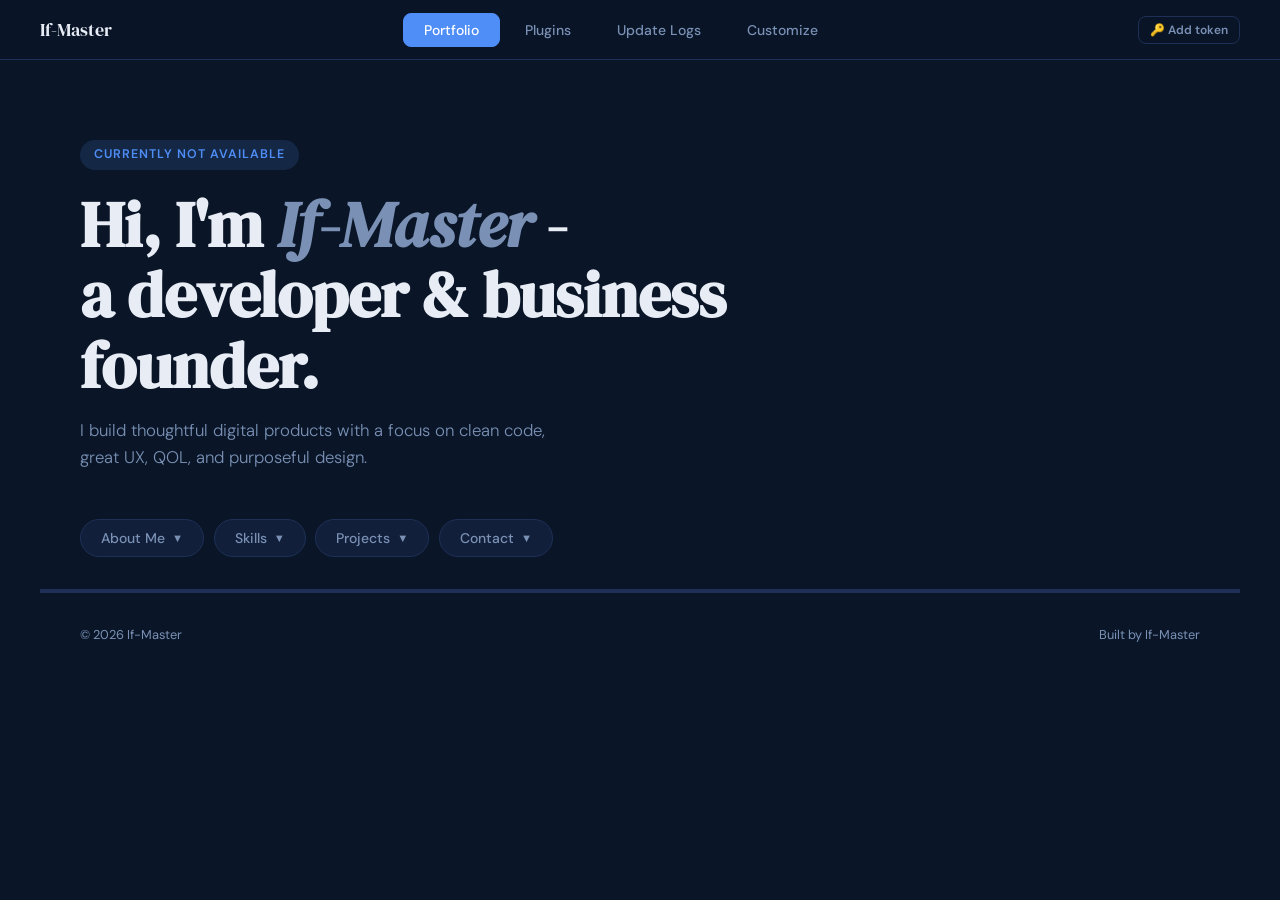
<file: index.html>
<!DOCTYPE html>
<html lang="en">
<head>
  <meta charset="UTF-8" />
  <meta name="viewport" content="width=device-width, initial-scale=1.0"/>
  <title>If-Master - Portfolio</title>

  <link rel="preconnect" href="https://fonts.googleapis.com">
  <link
    href="https://fonts.googleapis.com/css2?family=DM+Serif+Display:ital@0;1&family=DM+Sans:wght@300;400;500;600&display=swap"
    rel="stylesheet"
  >

  <link rel="stylesheet" href="styles.css">
</head>
<body>

  <div id="gh-progress-bar"><div class="bar"></div></div>

  <nav>
    <a href="#" class="nav-logo">If-Master</a>
    <div class="page-tabs" id="page-tabs"></div>
  </nav>


  <div id="page-portfolio" class="page-view active">

    <div class="hero">
      <div class="hero-inner">
        <span class="hero-badge">Currently not available</span>
        <h1>Hi, I'm <em>If-Master</em> -<br>a developer &amp; business founder.</h1>
        <p class="hero-sub">I build thoughtful digital products with a focus on clean code, great UX, QOL, and purposeful design.</p>
      </div>
    </div>

    <div class="section-tabs-bar">
      <button class="sec-tab" onclick="toggleSection('about',   this)">About Me  <span class="arrow">▼</span></button>
      <button class="sec-tab" onclick="toggleSection('skills',  this)">Skills    <span class="arrow">▼</span></button>
      <button class="sec-tab" onclick="toggleSection('projects',this)">Projects  <span class="arrow">▼</span></button>
      <button class="sec-tab" onclick="toggleSection('contact', this)">Contact   <span class="arrow">▼</span></button>
    </div>

    <div id="panel-about" class="section-panel">
      <p class="section-label">About Me</p>
      <h2>A little about who I am</h2>
      <p class="section-text">I'm a passionate developer based somewhere on Earth. I love solving real problems with technology, learning new things every day, and building products that matter to people.</p>
      <div class="about-grid">
        <div class="about-card anim-item">
          <h3>Currently</h3>
          <p>Working on Minecraft plugins such as a claims plugin, and exploring new development challenges.</p>
        </div>
        <div class="about-card anim-item">
          <h3>Education</h3>
          <p>Multiple degrees - including formal qualifications in SQL and Python. Self-taught in Java, Lua, C++ and more.</p>
        </div>
        <div class="about-card anim-item">
          <h3>Outside Work</h3>
          <p>Actively chasing new knowledge across multiple disciplines. If I haven't done it before, I want to learn it - that's my hobby.</p>
        </div>
        <div class="about-card anim-item">
          <h3>Languages</h3>
          <p>Fluent in Finnish, Swedish, and English - plus a few others. Communication across borders is never a problem.</p>
        </div>
      </div>
    </div>
    <div class="panel-divider"></div>

    <div id="panel-skills" class="section-panel">
      <p class="section-label">Skills</p>
      <h2>What I work with</h2>
      <p class="section-text">A snapshot of the tools, languages, and technologies I'm comfortable with.</p>
      <div class="skills-grid">
        <div class="skill-item anim-item">
          <h3><span class="skill-dot"></span>Frontend</h3>
          <p>HTML, CSS, JavaScript, React - building things people actually see and use.</p>
        </div>
        <div class="skill-item anim-item">
          <h3><span class="skill-dot"></span>Game Plugin Development</h3>
          <p>Specialising in optimised plugins that use less RAM than typical solutions.</p>
        </div>
        <div class="skill-item anim-item">
          <h3><span class="skill-dot"></span>Design Standards</h3>
          <p>Everything I ship meets a golden standard. If it's not good enough, it doesn't go out.</p>
        </div>
        <div class="skill-item anim-item">
          <h3><span class="skill-dot"></span>Spoken Languages</h3>
          <p>Finnish, Swedish, English and more - bridging communication gaps comes naturally.</p>
        </div>
        <div class="skill-item anim-item">
          <h3><span class="skill-dot"></span>Always Learning</h3>
          <p>Currently exploring: fast and RAM-efficient algorithm development.</p>
        </div>
      </div>
    </div>
    <div class="panel-divider"></div>

    <div id="panel-projects" class="section-panel">
      <p class="section-label">Projects</p>
      <h2>Things I've built</h2>
      <p class="section-text">A selection of personal and professional projects.</p>
      <div class="projects-grid">
        <div class="project-card anim-item">
          <span class="project-tag">Minecraft Plugin - Playerheads</span>
          <h3>HeadHunter</h3>
          <p>An advanced player head plugin using methods like API pulling, base64 head code and more.</p>
          <a href="https://github.com/If-Master/HeadHunter" class="project-link" target="_blank">github.com/If-Master/HeadHunter ↗</a>
        </div>
        <div class="project-card anim-item">
          <span class="project-tag">Minecraft Plugin - Chat</span>
          <h3>ItemDisplay</h3>
          <p>Display inventories, items, and admin-pull enderchests and player inventories - works on offline players too.</p>
          <a href="https://github.com/If-Master/ItemDisplay" class="project-link" target="_blank">github.com/If-Master/ItemDisplay ↗</a>
        </div>
        <div class="project-card anim-item">
          <span class="project-tag">Discord Bots</span>
          <h3>Discord Bots</h3>
          <p>Built everything from regex pattern generators to item search functions across various Discord bots.</p>
          <a href="https://github.com/If-Master/EscapeItems-Discord-Bot" class="project-link" target="_blank">github.com/If-Master/EscapeItems-Discord-Bot ↗</a>
        </div>
        <div class="project-card anim-item">
          <span class="project-tag">Games</span>
          <h3>Games &amp; More</h3>
          <p>Various games built in Python and C++. Most are still under NDA - more to be revealed in the future.</p>
        </div>
      </div>
    </div>
    <div class="panel-divider"></div>

    <div id="panel-contact" class="section-panel">
      <p class="section-label">Contact</p>
      <h2>Let's talk</h2>
      <div class="contact-inner">
        <p>Whether you have a project in mind, a job opportunity, or just want to say hello - my inbox is always open.</p>
        <div class="social-links">
          <a href="https://github.com/If-Master"  class="social-link anim-item" target="_blank"><span class="social-icon">🐙</span> github.com/If-Master</a>
          <a href="https://discord.gg/8BacRJukbF" class="social-link anim-item" target="_blank"><span class="social-icon">🎮</span> discord.gg/8BacRJukbF</a>
        </div>
      </div>
    </div>

    <footer>
      <span>© 2026 If-Master</span>
      <span>Built by If-Master</span>
    </footer>
  </div>


  <div id="page-redacted" class="page-view">
    <div class="redacted-hero">
      <span class="hero-badge">Work in progress</span>
      <div class="redacted-stamp">REDACTED</div>
      <p class="redacted-sub">This page isn't ready yet. Check back later.</p>
    </div>
    <footer>
      <span>© 2026 If-Master</span>
      <span>Built by If-Master</span>
    </footer>
  </div>


  <div id="page-plugins" class="page-view">
    <div class="plugins-hero">
      <span class="hero-badge">Minecraft &amp; More</span>
      <h1>My <em>Plugins</em></h1>
      <p>Browse all plugins I've built. Click any card to see the config, edit it, and download your custom version.</p>
      <p>Note; most stuff might be hidden or hasn't yet been uploaded to github!</p>
    </div>

    <div class="plugin-search-row">
      <input type="search" id="plugin-search" class="plugin-search-input"
        placeholder="Search plugins…" oninput="filterPlugins(this.value)">
    </div>

    <div class="plugin-tabs-bar">
      <button class="plugin-tab active" onclick="switchPluginTab('all', this)">All Plugins</button>
    </div>

    <div id="pluginpanel-all" class="plugin-panel open">
      <div id="plugin-cards-grid" class="plugin-cards-grid"></div>
    </div>

    <footer>
      <span>© 2026 If-Master</span>
      <span>Built by If-Master</span>
    </footer>
  </div>


  <div id="page-updatelogs" class="page-view">
    <div class="updatelogs-hero">
      <span class="hero-badge">Changelog</span>
      <h1>Update <em>Logs</em></h1>
      <p>Latest releases pulled straight from GitHub. Showing the last 5 updates per plugin.</p>
    </div>

    <div class="ulog-tabs-bar" id="ulog-tabs-bar"></div>
    <div id="ulog-panels"></div>

    <footer>
      <span>© 2026 If-Master</span>
      <span>Built by If-Master &amp; Hosted on github</span>
    </footer>
  </div>


  <div id="page-customize" class="page-view">
    <div class="plugins-hero">
      <span class="hero-badge">Make it yours</span>
      <h1><em>Customize</em> the site</h1>
      <p>Pick an accent color and background style. Saved to this browser, so it's back next time you visit.</p>
    </div>

    <div class="customize-panel" id="customize-mount"></div>

    <footer>
      <span>© 2026 If-Master</span>
      <span>Built by If-Master</span>
    </footer>
  </div>


  <script src="plugins.js"></script>
  <script src="app.js"></script>

</body>
</html>
</file>
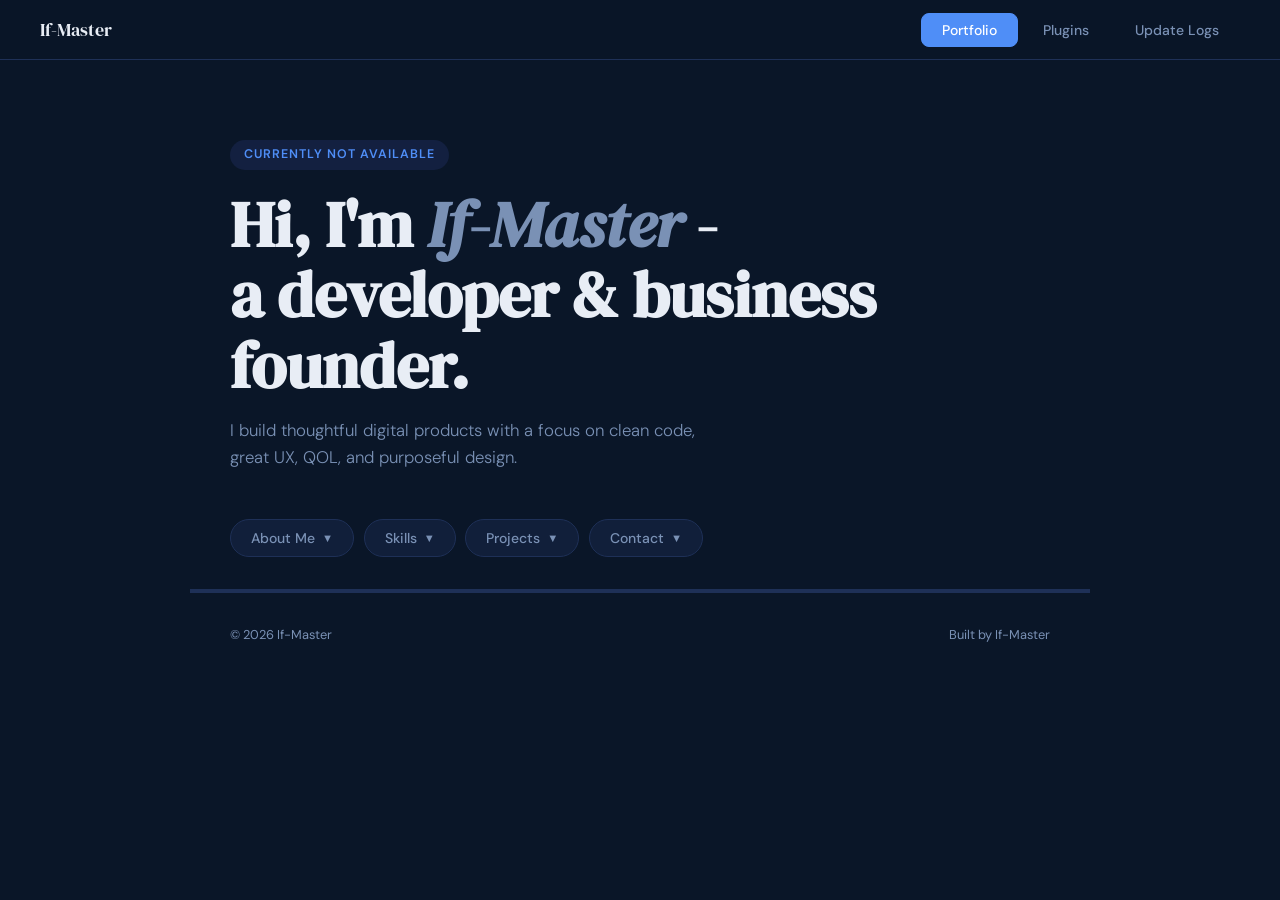
<file: code/index.html>
<!DOCTYPE html>
<html lang="en">
<head>
  <meta charset="UTF-8" />
  <meta name="viewport" content="width=device-width, initial-scale=1.0"/>
  <title>If-Master - Portfolio</title>

  <link rel="preconnect" href="https://fonts.googleapis.com">
  <link
    href="https://fonts.googleapis.com/css2?family=DM+Serif+Display:ital@0;1&family=DM+Sans:wght@300;400;500;600&display=swap"
    rel="stylesheet"
  >

  <link rel="stylesheet" href="styles.css">
</head>
<body>


  <nav>
    <a href="#" class="nav-logo">If-Master</a>
    <div class="page-tabs">
      <button class="page-tab active"  onclick="switchPage('portfolio',  this)">Portfolio</button>
      <button class="page-tab" id="tab-redacted" onclick="switchPage('redacted', this)" style="display:none">Redacted</button>
      <button class="page-tab"         onclick="switchPage('plugins',    this)">Plugins</button>
      <button class="page-tab"         onclick="switchPage('updatelogs', this)">Update Logs</button>
    </div>
  </nav>


  <div id="page-portfolio" class="page-view active">

    <div class="hero">
      <div class="hero-inner">
        <span class="hero-badge">Currently not available</span>
        <h1>Hi, I'm <em>If-Master</em> -<br>a developer &amp; business founder.</h1>
        <p class="hero-sub">I build thoughtful digital products with a focus on clean code, great UX, QOL, and purposeful design.</p>
      </div>
    </div>

    <div class="section-tabs-bar">
      <button class="sec-tab" onclick="toggleSection('about',   this)">About Me  <span class="arrow">▼</span></button>
      <button class="sec-tab" onclick="toggleSection('skills',  this)">Skills    <span class="arrow">▼</span></button>
      <button class="sec-tab" onclick="toggleSection('projects',this)">Projects  <span class="arrow">▼</span></button>
      <button class="sec-tab" onclick="toggleSection('contact', this)">Contact   <span class="arrow">▼</span></button>
    </div>

    <div id="panel-about" class="section-panel">
      <p class="section-label">About Me</p>
      <h2>A little about who I am</h2>
      <p class="section-text">I'm a passionate developer based somewhere on Earth. I love solving real problems with technology, learning new things every day, and building products that matter to people.</p>
      <div class="about-grid">
        <div class="about-card anim-item">
          <h3>Currently</h3>
          <p>Working on Minecraft plugins such as a claims plugin, and exploring new development challenges.</p>
        </div>
        <div class="about-card anim-item">
          <h3>Education</h3>
          <p>Multiple degrees - including formal qualifications in SQL and Python. Self-taught in Java, Lua, C++ and more.</p>
        </div>
        <div class="about-card anim-item">
          <h3>Outside Work</h3>
          <p>Actively chasing new knowledge across multiple disciplines. If I haven't done it before, I want to learn it - that's my hobby.</p>
        </div>
        <div class="about-card anim-item">
          <h3>Languages</h3>
          <p>Fluent in Finnish, Swedish, and English - plus a few others. Communication across borders is never a problem.</p>
        </div>
      </div>
    </div>
    <div class="panel-divider"></div>

    <div id="panel-skills" class="section-panel">
      <p class="section-label">Skills</p>
      <h2>What I work with</h2>
      <p class="section-text">A snapshot of the tools, languages, and technologies I'm comfortable with.</p>
      <div class="skills-grid">
        <div class="skill-item anim-item">
          <h3><span class="skill-dot"></span>Frontend</h3>
          <p>HTML, CSS, JavaScript, React - building things people actually see and use.</p>
        </div>
        <div class="skill-item anim-item">
          <h3><span class="skill-dot"></span>Game Plugin Development</h3>
          <p>Specialising in optimised plugins that use less RAM than typical solutions.</p>
        </div>
        <div class="skill-item anim-item">
          <h3><span class="skill-dot"></span>Design Standards</h3>
          <p>Everything I ship meets a golden standard. If it's not good enough, it doesn't go out.</p>
        </div>
        <div class="skill-item anim-item">
          <h3><span class="skill-dot"></span>Spoken Languages</h3>
          <p>Finnish, Swedish, English and more - bridging communication gaps comes naturally.</p>
        </div>
        <div class="skill-item anim-item">
          <h3><span class="skill-dot"></span>Always Learning</h3>
          <p>Currently exploring: fast and RAM-efficient algorithm development.</p>
        </div>
      </div>
    </div>
    <div class="panel-divider"></div>

    <div id="panel-projects" class="section-panel">
      <p class="section-label">Projects</p>
      <h2>Things I've built</h2>
      <p class="section-text">A selection of personal and professional projects.</p>
      <div class="projects-grid">
        <div class="project-card anim-item">
          <span class="project-tag">Minecraft Plugin - Playerheads</span>
          <h3>HeadHunter</h3>
          <p>An advanced player head plugin using methods like API pulling, base64 head code and more.</p>
          <a href="https://github.com/If-Master/HeadHunter" class="project-link" target="_blank">github.com/If-Master/HeadHunter ↗</a>
        </div>
        <div class="project-card anim-item">
          <span class="project-tag">Minecraft Plugin - Chat</span>
          <h3>ItemDisplay</h3>
          <p>Display inventories, items, and admin-pull enderchests and player inventories - works on offline players too.</p>
          <a href="https://github.com/If-Master/ItemDisplay" class="project-link" target="_blank">github.com/If-Master/ItemDisplay ↗</a>
        </div>
        <div class="project-card anim-item">
          <span class="project-tag">Discord Bots</span>
          <h3>Discord Bots</h3>
          <p>Built everything from regex pattern generators to item search functions across various Discord bots.</p>
          <a href="https://github.com/If-Master/EscapeItems-Discord-Bot" class="project-link" target="_blank">github.com/If-Master/EscapeItems-Discord-Bot ↗</a>
        </div>
        <div class="project-card anim-item">
          <span class="project-tag">Games</span>
          <h3>Games &amp; More</h3>
          <p>Various games built in Python and C++. Most are still under NDA - more to be revealed in the future.</p>
        </div>
      </div>
    </div>
    <div class="panel-divider"></div>

    <div id="panel-contact" class="section-panel">
      <p class="section-label">Contact</p>
      <h2>Let's talk</h2>
      <div class="contact-inner">
        <p>Whether you have a project in mind, a job opportunity, or just want to say hello - my inbox is always open.</p>
        <div class="social-links">
          <a href="https://github.com/If-Master"  class="social-link anim-item" target="_blank"><span class="social-icon">🐙</span> github.com/If-Master</a>
          <a href="https://discord.gg/8BacRJukbF" class="social-link anim-item" target="_blank"><span class="social-icon">🎮</span> discord.gg/8BacRJukbF</a>
        </div>
      </div>
    </div>

    <footer>
      <span>© 2026 If-Master</span>
      <span>Built by If-Master</span>
    </footer>
  </div>


  <div id="page-redacted" class="page-view">
    <div class="redacted-hero">
      <span class="hero-badge">Work in progress</span>
      <div class="redacted-stamp">REDACTED</div>
      <p class="redacted-sub">This page isn't ready yet. Check back later.</p>
    </div>
    <footer>
      <span>© 2026 If-Master</span>
      <span>Built by If-Master</span>
    </footer>
  </div>


  <div id="page-plugins" class="page-view">
    <div class="plugins-hero">
      <span class="hero-badge">Minecraft &amp; More</span>
      <h1>My <em>Plugins</em></h1>
      <p>Browse all plugins I've built. Click any card to see the config, edit it, and download your custom version.</p>
    </div>

    <div class="plugin-tabs-bar">
      <button class="plugin-tab active" onclick="switchPluginTab('all', this)">All Plugins</button>
    </div>

    <div id="pluginpanel-all" class="plugin-panel open">
      <div id="plugin-cards-grid" class="plugin-cards-grid"></div>
    </div>

    <footer>
      <span>© 2026 If-Master</span>
      <span>Built by If-Master</span>
    </footer>
  </div>



  <div id="page-updatelogs" class="page-view">
    <div class="updatelogs-hero">
      <span class="hero-badge">Changelog</span>
      <h1>Update <em>Logs</em></h1>
      <p>Latest releases pulled straight from GitHub. Showing the last 5 updates per plugin.</p>
    </div>

    <div class="ulog-tabs-bar" id="ulog-tabs-bar"></div>
    <div id="ulog-panels"></div>

    <footer>
      <span>© 2026 If-Master</span>
      <span>Built by If-Master & Hosted on github</span>
    </footer>
  </div>


  <script src="plugins.js"></script>
  <script src="app.js"></script>

</body>
</html>
</file>
<file: styles.css>
*, *::before, *::after { box-sizing: border-box; margin: 0; padding: 0; }

:root {
  --bg:           #0a1628;
  --surface:      #111f3a;
  --border:       #1e3057;
  --text:         #e8edf5;
  --muted:        #7a91b5;
  --accent:       #4f8ef7;
  --accent-rgb:   79,142,247;
  --accent-light: #132040;
  --beta:         #f7a24f;
  --beta-light:   rgba(247,162,79,.12);
  --spigot:       #e8611a;
  --spigot-light: rgba(232,97,26,.12);
  --radius:       12px;
  --wide:         clamp(600px, calc(100vw - 5rem), 1800px);
  --nav-bg:       rgba(10,22,40,.95);
}

body.theme-light {
  --bg:      #f5f7fb;
  --surface: #ffffff;
  --border:  #e1e8f2;
  --text:    #10192c;
  --muted:   #5b6b85;
  --nav-bg:  rgba(245,247,251,.9);
}
body.theme-light.bg-gradient {
  background: linear-gradient(160deg, var(--bg) 0%, #eaf0fb 55%, var(--bg) 100%);
}
body.theme-light.bg-aurora {
  background:
    radial-gradient(ellipse 60% 40% at 15% 0%, rgba(var(--accent-rgb), .14), transparent 60%),
    radial-gradient(ellipse 50% 35% at 100% 20%, rgba(var(--accent-rgb), .10), transparent 60%),
    var(--bg);
  background-attachment: fixed;
}

html { scroll-behavior: smooth; }
body {
  font-family: 'DM Sans', sans-serif;
  background: var(--bg);
  color: var(--text);
  line-height: 1.6;
  min-height: 100vh;
  transition: background .4s ease;
}

body.bg-gradient {
  background: linear-gradient(160deg, var(--bg) 0%, #0d1e3d 55%, #0a1628 100%);
}
body.bg-aurora {
  background:
    radial-gradient(ellipse 60% 40% at 15% 0%, rgba(var(--accent-rgb), .16), transparent 60%),
    radial-gradient(ellipse 50% 35% at 100% 20%, rgba(var(--accent-rgb), .10), transparent 60%),
    var(--bg);
  background-attachment: fixed;
}

.anim-item {
  opacity: 0;
  transform: translateY(22px);
  transition: opacity 0.45s ease, transform 0.45s ease;
}
.anim-item.visible { opacity: 1; transform: translateY(0); }

.anim-item:nth-child(2) { transition-delay: .07s; }
.anim-item:nth-child(3) { transition-delay: .14s; }
.anim-item:nth-child(4) { transition-delay: .21s; }
.anim-item:nth-child(5) { transition-delay: .28s; }
.anim-item:nth-child(6) { transition-delay: .35s; }
.anim-item:nth-child(7) { transition-delay: .42s; }

@media (prefers-reduced-motion: reduce) {
  html { scroll-behavior: auto; }
  .anim-item, .anim-item.visible,
  * { transition-duration: .001ms !important; animation-duration: .001ms !important; }
}

:focus-visible {
  outline: 2px solid var(--accent);
  outline-offset: 2px;
}

#gh-progress-bar {
  position: fixed; top: 0; left: 0; width: 100%; height: 3px; z-index: 10001;
  pointer-events: none; opacity: 0; overflow: hidden;
  transition: opacity .25s ease;
}
#gh-progress-bar.active { opacity: 1; }
#gh-progress-bar .bar {
  position: absolute; top: 0; left: -30%; height: 100%; width: 30%;
  background: linear-gradient(90deg, transparent, var(--accent), transparent);
  animation: gh-progress-slide 1.1s ease-in-out infinite;
}
#gh-progress-bar:not(.active) .bar { animation-play-state: paused; }
@keyframes gh-progress-slide {
  0%   { left: -30%; }
  100% { left: 100%; }
}

nav {
  position: fixed; top: 0; left: 0; right: 0; z-index: 100;
  display: flex; align-items: center; justify-content: space-between;
  gap: 1rem;
  padding: 0 2.5rem; height: 60px;
  background: var(--nav-bg);
  backdrop-filter: blur(12px);
  border-bottom: 1px solid var(--border);
  transition: background .3s ease;
}
.nav-logo {
  font-family: 'DM Serif Display', serif;
  font-size: 1.15rem; color: var(--text); text-decoration: none;
  flex-shrink: 0;
}

.page-tabs {
  display: flex; gap: .25rem;
  overflow-x: auto; overflow-y: hidden;
  scrollbar-width: none;
  -webkit-overflow-scrolling: touch;
  min-width: 0;
}
.page-tabs::-webkit-scrollbar { display: none; }

.page-tab {
  padding: 7px 20px; border-radius: 8px;
  font-size: .875rem; font-weight: 500;
  cursor: pointer; border: 1px solid transparent;
  background: transparent; color: var(--muted);
  transition: all .2s; font-family: 'DM Sans', sans-serif;
  white-space: nowrap; flex-shrink: 0;
}
.page-tab:hover { color: var(--text); border-color: var(--border); }
.page-tab.active { background: var(--accent); color: #fff; border-color: var(--accent); }

.token-btn {
  margin-left: .5rem; padding: 5px 11px; border-radius: 8px;
  font-size: .75rem; font-weight: 600; cursor: pointer;
  border: 1px solid var(--border);
  background: transparent; color: var(--muted);
  font-family: 'DM Sans', sans-serif; transition: all .2s; white-space: nowrap;
  flex-shrink: 0;
}
.token-btn.active {
  border-color: var(--accent);
  background: rgba(var(--accent-rgb), .15);
  color: var(--accent);
}

#rate-limit-banner {
  position: fixed; bottom: 1.25rem; left: 50%; transform: translateX(-50%);
  background: #1a1a2e; border: 1px solid var(--beta); border-radius: 10px;
  padding: .85rem 1.25rem; z-index: 9999; max-width: 520px; width: calc(100% - 2.5rem);
  font-family: 'DM Sans', sans-serif; font-size: .82rem; color: var(--beta);
  box-shadow: 0 8px 32px rgba(0,0,0,.45);
  display: flex; flex-direction: column; gap: .6rem;
}
#rate-limit-banner strong { font-size: .9rem; }
#rate-limit-banner .rl-desc { color: var(--muted); }
#rate-limit-banner .rl-desc a { color: var(--accent); }
.rl-actions { display: flex; gap: .5rem; align-items: center; flex-wrap: wrap; }
.rl-actions input {
  flex: 1; min-width: 180px; padding: 7px 10px; border-radius: 6px;
  border: 1px solid var(--border); background: #07101f; color: var(--text);
  font-family: inherit; font-size: .82rem; outline: none;
}
.rl-actions button {
  padding: 7px 14px; border-radius: 6px; background: var(--accent); color: #fff;
  border: none; cursor: pointer; font-family: inherit; font-size: .82rem; font-weight: 600;
}
.rl-actions button.secondary {
  background: transparent; color: var(--muted); border: 1px solid var(--border);
}

.page-view { display: none; padding-top: 60px; }
.page-view.active { display: block; }

.hero {
  min-height: 45vh; display: flex; align-items: center;
  padding: 5rem 2.5rem 3rem; max-width: var(--wide); margin: 0 auto;
}
.hero-inner { max-width: 680px; }
.hero-badge {
  display: inline-block;
  font-size: .78rem; font-weight: 600; letter-spacing: .08em; text-transform: uppercase;
  color: var(--accent); background: var(--accent-light);
  padding: 5px 14px; border-radius: 99px; margin-bottom: 1.25rem;
}
h1 {
  font-family: 'DM Serif Display', serif;
  font-size: clamp(2.4rem, 5vw, 4rem); line-height: 1.1; margin-bottom: 1rem;
}
h1 em { font-style: italic; color: var(--muted); }
.hero-sub { font-size: 1.05rem; font-weight: 300; color: var(--muted); max-width: 500px; }

.section-tabs-bar {
  max-width: var(--wide); margin: 0 auto;
  padding: 0 2.5rem 2rem;
  display: flex; gap: .6rem; flex-wrap: wrap;
}
.sec-tab {
  display: inline-flex; align-items: center; gap: 7px;
  padding: 9px 20px; border-radius: 99px;
  font-size: .875rem; font-weight: 500; cursor: pointer;
  border: 1px solid var(--border); background: var(--surface); color: var(--muted);
  transition: all .2s; font-family: 'DM Sans', sans-serif; user-select: none;
}
.sec-tab:hover { border-color: var(--accent); color: var(--text); }
.sec-tab.active { background: var(--accent-light); border-color: var(--accent); color: var(--accent); }
.sec-tab .arrow { font-size: .7rem; transition: transform .25s; display: inline-block; }
.sec-tab.active .arrow { transform: rotate(180deg); }

.section-panel {
  max-width: var(--wide); margin: 0 auto; overflow: hidden;
  max-height: 0; opacity: 0;
  transition: max-height .5s cubic-bezier(.4,0,.2,1), opacity .35s ease, padding .4s ease;
  padding: 0 2.5rem;
}
.section-panel.open { max-height: 2000px; opacity: 1; padding: 0 2.5rem 3.5rem; }
.section-panel .section-label {
  font-size: .75rem; font-weight: 600; letter-spacing: .1em; text-transform: uppercase;
  color: var(--accent); margin-bottom: .6rem;
}
.section-panel h2 {
  font-family: 'DM Serif Display', serif;
  font-size: clamp(1.6rem, 3.5vw, 2.2rem); line-height: 1.2; margin-bottom: 1rem;
}
.section-panel .section-text {
  font-size: 1rem; font-weight: 300; color: var(--muted); max-width: 680px; line-height: 1.8;
}
.panel-divider { max-width: var(--wide); margin: 0 auto; height: 1px; background: var(--border); }
.panel-divider:last-child { display: none; }

.about-grid { display: grid; grid-template-columns: repeat(auto-fill, minmax(280px, 1fr)); gap: 1.5rem; margin-top: 2rem; }
.about-card {
  background: var(--surface); border: 1px solid var(--border);
  border-radius: var(--radius); padding: 1.5rem;
}
.about-card h3 {
  font-size: .78rem; font-weight: 600; letter-spacing: .07em; text-transform: uppercase;
  color: var(--muted); margin-bottom: .5rem;
}
.about-card p { font-size: .9rem; color: var(--text); line-height: 1.7; }

.skills-grid { display: grid; grid-template-columns: repeat(auto-fill, minmax(240px, 1fr)); gap: 1.1rem; margin-top: 2rem; }
.skill-item {
  background: var(--surface); border: 1px solid var(--border);
  border-radius: var(--radius); padding: 1.25rem 1.5rem;
}
.skill-item h3 { font-size: .95rem; font-weight: 600; margin-bottom: .35rem; }
.skill-item p  { font-size: .85rem; color: var(--muted); }
.skill-dot {
  display: inline-block; width: 8px; height: 8px;
  background: var(--accent); border-radius: 50%; margin-right: 8px;
}

.projects-grid { display: grid; grid-template-columns: repeat(auto-fill, minmax(260px, 1fr)); gap: 1.25rem; margin-top: 2rem; }
.project-card {
  background: var(--surface); border: 1px solid var(--border);
  border-radius: var(--radius); padding: 1.5rem;
  display: flex; flex-direction: column;
  transition: border-color .2s, transform .2s;
}
.project-card:hover { border-color: var(--accent); transform: translateY(-3px); }
.project-tag {
  font-size: .7rem; font-weight: 600; letter-spacing: .07em; text-transform: uppercase;
  color: var(--accent); background: var(--accent-light);
  display: inline-block; padding: 3px 10px; border-radius: 99px;
  margin-bottom: .85rem; align-self: flex-start;
}
.project-card h3 { font-size: 1rem; font-weight: 600; margin-bottom: .4rem; }
.project-card p  { font-size: .85rem; color: var(--muted); flex: 1; margin-bottom: 1rem; }
.project-link { font-size: .8rem; font-weight: 600; color: var(--accent); text-decoration: none; word-break: break-all; }
.project-link:hover { text-decoration: underline; }

.contact-inner { margin-top: 2rem; }
.contact-inner p { font-size: .95rem; color: var(--muted); margin-bottom: 1.5rem; line-height: 1.8; }
.social-links { display: flex; flex-direction: column; gap: .65rem; max-width: 360px; }
.social-link {
  display: inline-flex; align-items: center; gap: 12px;
  padding: 11px 16px;
  background: var(--surface); border: 1px solid var(--border); border-radius: 8px;
  text-decoration: none; color: var(--text);
  font-size: .875rem; font-weight: 500; transition: all .2s;
}
.social-link:hover { border-color: var(--accent); color: var(--accent); }
.social-icon { font-size: 1rem; width: 20px; text-align: center; }

.redacted-hero {
  max-width: var(--wide); margin: 0 auto;
  padding: 6rem 2.5rem 3rem;
  display: flex; flex-direction: column; align-items: center; text-align: center; gap: 1.5rem;
}
.redacted-stamp {
  font-family: 'DM Serif Display', serif;
  font-size: clamp(3rem, 10vw, 7rem);
  color: var(--border); border: 4px solid var(--border);
  padding: .2em .55em; border-radius: 8px;
  letter-spacing: .08em; transform: rotate(-4deg);
  display: inline-block; user-select: none;
}
.redacted-sub { font-size: .9rem; color: var(--muted); font-weight: 300; max-width: 340px; }

.plugins-hero { max-width: var(--wide); margin: 0 auto; padding: 4rem 2.5rem 2.5rem; }
.plugins-hero .hero-badge { display: inline-block; margin-bottom: 1rem; }
.plugins-hero h1 { margin-bottom: .75rem; }
.plugins-hero p  { font-size: 1rem; color: var(--muted); font-weight: 300; }

.plugin-search-row {
  max-width: var(--wide); margin: 0 auto;
  padding: 0 2.5rem 1.25rem;
}
.plugin-search-input {
  width: 100%; max-width: 420px;
  padding: 10px 16px; border-radius: 10px;
  border: 1px solid var(--border); background: var(--surface); color: var(--text);
  font-family: 'DM Sans', sans-serif; font-size: .9rem; outline: none;
  transition: border-color .2s;
}
.plugin-search-input:focus { border-color: var(--accent); }
.plugin-search-input::placeholder { color: var(--muted); }
.no-results-msg {
  grid-column: 1 / -1;
  font-size: .9rem; color: var(--muted); text-align: center; padding: 2.5rem 0;
}

.plugin-tabs-bar {
  max-width: var(--wide); margin: 0 auto;
  padding: 0 2.5rem 2rem;
  display: flex; gap: .5rem; flex-wrap: wrap;
}
.plugin-tab {
  padding: 8px 22px; border-radius: 99px;
  font-size: .875rem; font-weight: 500; cursor: pointer;
  border: 1px solid var(--border); background: var(--surface); color: var(--muted);
  transition: all .2s; font-family: 'DM Sans', sans-serif; user-select: none;
}
.plugin-tab:hover  { border-color: var(--accent); color: var(--text); }
.plugin-tab.active { background: var(--accent); border-color: var(--accent); color: #fff; }

.plugin-panel {
  max-width: var(--wide); margin: 0 auto; overflow: hidden;
  max-height: 0; opacity: 0;
  transition: max-height .5s cubic-bezier(.4,0,.2,1), opacity .35s ease, padding .4s ease;
  padding: 0 2.5rem;
}
.plugin-panel.open { max-height: 6000px; opacity: 1; padding: 0 2.5rem 4rem; }
.plugin-cards-grid { display: grid; grid-template-columns: repeat(auto-fill, minmax(300px, 1fr)); gap: 1.5rem; margin-top: 2rem; }

.plugin-card {
  background: var(--surface); border: 1px solid var(--border);
  border-radius: var(--radius);
  display: flex; flex-direction: column;
  transition: border-color .2s; overflow: hidden;
}
.plugin-card:hover { border-color: var(--accent); }
.plugin-card-main  { padding: 1.75rem; display: flex; flex-direction: column; flex: 1; }
.plugin-card-icon  { font-size: 2rem; margin-bottom: 1rem; }
.plugin-meta       { display: flex; gap: .5rem; flex-wrap: wrap; margin-bottom: 1rem; }

.plugin-badge {
  font-size: .7rem; font-weight: 600; letter-spacing: .06em; text-transform: uppercase;
  color: var(--accent); background: var(--accent-light);
  padding: 3px 10px; border-radius: 99px;
}
.plugin-badge.spigot-badge { color: var(--spigot); background: var(--spigot-light); }
.plugin-badge.beta-badge   { color: var(--beta);   background: var(--beta-light); }

.plugin-card h3         { font-size: 1.05rem; font-weight: 600; margin-bottom: .4rem; }
.plugin-card-desc       { font-size: .875rem; color: var(--muted); flex: 1; margin-bottom: 1rem; line-height: 1.7; }
.plugin-stats           { display: flex; gap: 1rem; margin-bottom: 1.25rem; }
.plugin-stat            { font-size: .78rem; color: var(--muted); display: flex; align-items: center; gap: 4px; }
.plugin-card-actions    { display: flex; align-items: center; justify-content: space-between; gap: .5rem; flex-wrap: wrap; }
.plugin-link            { font-size: .82rem; font-weight: 600; color: var(--accent); text-decoration: none; }
.plugin-link:hover      { text-decoration: underline; }

.expand-btn {
  display: inline-flex; align-items: center; gap: 5px;
  font-size: .78rem; font-weight: 600; color: var(--muted);
  background: none; border: 1px solid var(--border); border-radius: 6px;
  padding: 5px 10px; cursor: pointer;
  font-family: 'DM Sans', sans-serif; transition: all .2s; white-space: nowrap;
}
.expand-btn:hover      { border-color: var(--accent); color: var(--accent); }
.expand-btn.open       { border-color: var(--accent); color: var(--accent); background: var(--accent-light); }
.expand-btn .earrow    { font-size: .65rem; transition: transform .25s; }
.expand-btn.open .earrow { transform: rotate(180deg); }

.plugin-drawer {
  max-height: 0; overflow: hidden;
  transition: max-height .45s cubic-bezier(.4,0,.2,1), opacity .3s ease;
  opacity: 0; border-top: 0px solid var(--border);
}
.plugin-drawer.open { max-height: 1200px; opacity: 1; border-top: 1px solid var(--border); }
.plugin-drawer-inner { padding: 1.25rem 1.75rem 1.5rem; }

.drawer-section-label {
  font-size: .68rem; font-weight: 600; letter-spacing: .09em; text-transform: uppercase;
  color: var(--accent); margin-bottom: .6rem; display: block;
}
.beta-label { color: var(--beta) !important; }

.config-editor-wrap {
  position: relative; border: 1px solid var(--border); border-radius: 8px;
  overflow: hidden; margin-bottom: .75rem;
  transition: border-color .2s; background: #07101f;
}
.config-editor-wrap:focus-within { border-color: var(--accent); }

.config-highlight {
  position: absolute; top: 0; left: 0; right: 0; bottom: 0;
  margin: 0; padding: 1rem;
  font-family: 'Courier New', monospace; font-size: .78rem; line-height: 1.6;
  white-space: pre; overflow: hidden;
  pointer-events: none; background: #07101f; z-index: 1; tab-size: 2;
}
.config-editor {
  position: relative; z-index: 2;
  display: block; width: 100%; min-height: 140px; max-height: 280px;
  background: transparent; color: transparent; caret-color: #c8d8f0;
  border: none; outline: none; resize: vertical;
  padding: 1rem;
  font-family: 'Courier New', monospace; font-size: .78rem; line-height: 1.6;
  white-space: pre; overflow: auto; tab-size: 2;
}
.config-editor::-webkit-scrollbar       { width: 5px; height: 5px; }
.config-editor::-webkit-scrollbar-track { background: #07101f; }
.config-editor::-webkit-scrollbar-thumb { background: var(--border); border-radius: 3px; }

.hl-comment { color: #4e7a4e; font-style: italic; }
.hl-key     { color: var(--accent); }
.hl-colon   { color: #2e5590; }
.hl-string  { color: #4ecdc4; }
.hl-bool    { color: #f7c94f; }
.hl-num     { color: #f7a24f; }
.hl-value   { color: #9ab8e0; }
.hl-list    { color: #c97ef7; }

.config-hint {
  font-size: .72rem; color: var(--muted); margin-bottom: .65rem;
  display: flex; align-items: center; gap: 6px;
}
.config-hint::before { content: '✎'; color: var(--accent); font-size: .85rem; }

.drawer-actions { display: flex; gap: .6rem; flex-wrap: wrap; align-items: center; margin-top: .25rem; }

.download-btn {
  display: inline-flex; align-items: center; gap: 8px;
  padding: 9px 18px; border-radius: 8px;
  background: var(--accent); color: #fff;
  font-size: .85rem; font-weight: 600; text-decoration: none;
  transition: background .2s, transform .15s;
  font-family: 'DM Sans', sans-serif; border: none; cursor: pointer;
}
.download-btn:hover { filter: brightness(1.12); transform: translateY(-1px); }

.download-btn.secondary {
  background: var(--surface); color: var(--text);
  border: 1px solid var(--border);
}
.download-btn.secondary:hover {
  border-color: var(--accent); background: var(--accent-light);
  color: var(--accent); transform: translateY(-1px);
}

.download-btn.spigot-btn {
  background: var(--spigot-light);
  color: var(--spigot);
  border: 1px solid rgba(232,97,26,.3);
}
.download-btn.spigot-btn:hover {
  background: var(--spigot);
  color: #fff; border-color: var(--spigot);
}
.spigot-icon {
  width: 16px; height: 16px;
  object-fit: contain; border-radius: 3px;
  filter: brightness(1.2);
}

.download-btn.beta-btn {
  background: var(--beta-light);
  color: var(--beta);
  border: 1px solid rgba(247,162,79,.3);
}
.download-btn.beta-btn:hover {
  background: var(--beta);
  color: #fff; border-color: var(--beta);
}

.beta-warning {
  font-size: .75rem; color: var(--beta);
  margin-top: .65rem; opacity: .85;
}

.drawer-no-item   { font-size: .82rem; color: var(--muted); margin-bottom: 1rem; }
.drawer-loading   { font-size: .82rem; color: var(--muted); }

.plugin-placeholder {
  margin-top: 2rem; border: 2px dashed var(--border);
  border-radius: var(--radius); padding: 3rem; text-align: center; color: var(--muted);
}
.plugin-placeholder span { font-size: 2.5rem; display: block; margin-bottom: 1rem; }
.plugin-placeholder p    { font-size: .9rem; }

.updatelogs-hero { max-width: var(--wide); margin: 0 auto; padding: 4rem 2.5rem 2.5rem; }
.updatelogs-hero .hero-badge { display: inline-block; margin-bottom: 1rem; }
.updatelogs-hero h1 { margin-bottom: .75rem; }
.updatelogs-hero p  { font-size: 1rem; color: var(--muted); font-weight: 300; }

.ulog-tabs-bar {
  max-width: var(--wide); margin: 0 auto;
  padding: 0 2.5rem 2rem;
  display: flex; gap: .5rem; flex-wrap: wrap;
}
.ulog-tab {
  padding: 8px 18px; border-radius: 99px;
  font-size: .82rem; font-weight: 500; cursor: pointer;
  border: 1px solid var(--border); background: var(--surface); color: var(--muted);
  transition: all .2s; font-family: 'DM Sans', sans-serif; user-select: none; white-space: nowrap;
}
.ulog-tab:hover  { border-color: var(--accent); color: var(--text); }
.ulog-tab.active { background: var(--accent); border-color: var(--accent); color: #fff; }

.ulog-panel        { max-width: var(--wide); margin: 0 auto; display: none; padding: 0 2.5rem 4rem; }
.ulog-panel.active { display: block; }

.release-list { display: grid; grid-template-columns: repeat(auto-fill, minmax(360px, 1fr)); gap: 1rem; margin-top: .5rem; }
.release-card {
  background: var(--surface); border: 1px solid var(--border);
  border-radius: var(--radius); padding: 1.5rem; transition: border-color .2s;
}
.release-card:hover { border-color: var(--accent); }
.release-header     { display: flex; align-items: center; gap: .75rem; flex-wrap: wrap; margin-bottom: .6rem; }
.release-tag        {
  font-size: .7rem; font-weight: 600; letter-spacing: .06em; text-transform: uppercase;
  color: var(--accent); background: var(--accent-light); padding: 3px 10px; border-radius: 99px;
}
.release-tag.beta-badge {
  color: var(--beta); background: var(--beta-light); border: 1px solid rgba(247,162,79,.2);
}
.release-date   { font-size: .78rem; color: var(--muted); }
.release-name   { font-size: 1rem; font-weight: 600; margin-bottom: .5rem; color: var(--text); }
.release-body   {
  font-size: .85rem; color: var(--muted); line-height: 1.75;
  white-space: pre-wrap; margin-bottom: .85rem;
  word-break: break-word; font-family: 'DM Sans', sans-serif;
}
.release-readmore {
  font-size: .82rem; font-weight: 600; color: var(--accent);
  text-decoration: none; display: inline-flex; align-items: center; gap: 4px;
}
.release-readmore:hover { text-decoration: underline; }
.ulog-loading, .ulog-empty { font-size: .85rem; color: var(--muted); padding: 2rem 0; }

.customize-panel {
  max-width: var(--wide); margin: 0 auto; padding: 0 2.5rem 4rem;
  display: flex; flex-direction: column; gap: 2rem;
}
.customize-block {
  background: var(--surface); border: 1px solid var(--border);
  border-radius: var(--radius); padding: 1.5rem;
}
.swatch-row { display: flex; gap: .85rem; flex-wrap: wrap; align-items: center; }
.swatch {
  width: 42px; height: 42px; border-radius: 50%;
  background: var(--sw); border: 2px solid transparent;
  cursor: pointer; padding: 0; position: relative;
  transition: transform .15s, border-color .15s;
}
.swatch:hover  { transform: scale(1.08); }
.swatch.active { border-color: var(--text); }
.custom-swatch {
  display: inline-flex; align-items: center; justify-content: center;
  background: repeating-conic-gradient(#2a3a5c 0% 25%, #1a2740 0% 50%) 50% / 12px 12px;
  overflow: hidden;
}
.custom-swatch input[type="color"] {
  width: 60px; height: 60px; border: none; cursor: pointer; background: none; padding: 0;
}
.bgstyle-row { display: flex; gap: .6rem; flex-wrap: wrap; }
.bgstyle-btn {
  padding: 9px 18px; border-radius: 8px;
  font-size: .85rem; font-weight: 500; cursor: pointer;
  border: 1px solid var(--border); background: var(--bg); color: var(--muted);
  transition: all .2s; font-family: 'DM Sans', sans-serif;
}
.bgstyle-btn:hover  { border-color: var(--accent); color: var(--text); }
.bgstyle-btn.active { background: var(--accent-light); border-color: var(--accent); color: var(--accent); }

.customize-desc {
  font-size: .82rem; color: var(--muted); line-height: 1.7; margin-bottom: 1rem; max-width: 560px;
}
.customize-desc a { color: var(--accent); }
.token-row { display: flex; gap: .6rem; flex-wrap: wrap; align-items: center; margin-bottom: .75rem; }
.token-row input {
  flex: 1; min-width: 200px; padding: 9px 12px; border-radius: 8px;
  border: 1px solid var(--border); background: var(--bg); color: var(--text);
  font-family: inherit; font-size: .85rem; outline: none;
}
.token-row input:focus { border-color: var(--accent); }
.token-status { font-size: .78rem; color: var(--muted); }

.skeleton {
  background: linear-gradient(90deg, var(--surface) 25%, #162040 50%, var(--surface) 75%);
  background-size: 200% 100%;
  animation: shimmer 1.4s infinite;
  border-radius: 6px; height: 14px; margin-bottom: 8px;
}
@keyframes shimmer {
  0%   { background-position: 200% 0; }
  100% { background-position: -200% 0; }
}

footer {
  max-width: var(--wide); margin: 0 auto;
  padding: 2rem 2.5rem;
  border-top: 1px solid var(--border);
  display: flex; align-items: center; justify-content: space-between;
  font-size: .8rem; color: var(--muted);
  flex-wrap: wrap; gap: .5rem;
}

@media (max-width: 640px) {
  nav { padding: 0 1.1rem; gap: .5rem; }
  .nav-logo { font-size: 1rem; }
  .page-tab { padding: 6px 14px; font-size: .8rem; }
  .token-btn { font-size: .68rem; padding: 5px 8px; }

  .hero,
  .section-tabs-bar, .section-panel,
  .plugins-hero, .plugin-tabs-bar, .plugin-panel,
  .updatelogs-hero, .ulog-tabs-bar, .ulog-panel,
  .customize-panel {
    padding-left: 1.1rem;
    padding-right: 1.1rem;
  }
  .hero { min-height: 38vh; padding-top: 4rem; }
  .about-grid { grid-template-columns: 1fr; }
  .release-list { grid-template-columns: 1fr; }
  footer { flex-direction: column; align-items: flex-start; text-align: left; }
  .plugin-card-actions { flex-direction: column; align-items: stretch; }
  .plugin-card-actions .expand-btn { text-align: center; }
}

@media (min-width: 641px) and (max-width: 1024px) {
  .plugin-cards-grid  { grid-template-columns: repeat(2, 1fr); }
  .about-grid         { grid-template-columns: repeat(2, 1fr); }
  .release-list       { grid-template-columns: 1fr; }
}

@media (min-width: 1600px) {
  body { font-size: 1.05rem; }
  .plugin-cards-grid { grid-template-columns: repeat(4, 1fr); }
  .about-grid, .skills-grid { grid-template-columns: repeat(4, 1fr); }
}

@media (min-width: 2200px) {
  :root { --wide: clamp(600px, calc(100vw - 5rem), 2200px); }
  body { font-size: 1.15rem; }
}
</file>
<file: code/styles.css>
*, *::before, *::after { box-sizing: border-box; margin: 0; padding: 0; }

:root {
  --bg:           #0a1628;
  --surface:      #111f3a;
  --border:       #1e3057;
  --text:         #e8edf5;
  --muted:        #7a91b5;
  --accent:       #4f8ef7;
  --accent-light: #132040;
  --beta:         #f7a24f;
  --beta-light:   rgba(247,162,79,.12);
  --spigot:       #e8611a;
  --spigot-light: rgba(232,97,26,.12);
  --radius:       12px;
}

html { scroll-behavior: smooth; }
body {
  font-family: 'DM Sans', sans-serif;
  background: var(--bg);
  color: var(--text);
  line-height: 1.6;
  min-height: 100vh;
}

.anim-item {
  opacity: 0;
  transform: translateY(22px);
  transition: opacity 0.45s ease, transform 0.45s ease;
}
.anim-item.visible { opacity: 1; transform: translateY(0); }
.anim-item.exit    { opacity: 0; transform: translateY(-18px); transition: opacity 0.35s ease, transform 0.35s ease; }

.anim-item:nth-child(2) { transition-delay: .07s; }
.anim-item:nth-child(3) { transition-delay: .14s; }
.anim-item:nth-child(4) { transition-delay: .21s; }
.anim-item:nth-child(5) { transition-delay: .28s; }
.anim-item:nth-child(6) { transition-delay: .35s; }
.anim-item:nth-child(7) { transition-delay: .42s; }

nav {
  position: fixed; top: 0; left: 0; right: 0; z-index: 100;
  display: flex; align-items: center; justify-content: space-between;
  padding: 0 2.5rem; height: 60px;
  background: rgba(10,22,40,.95);
  backdrop-filter: blur(12px);
  border-bottom: 1px solid var(--border);
}
.nav-logo {
  font-family: 'DM Serif Display', serif;
  font-size: 1.15rem; color: var(--text); text-decoration: none;
}
.page-tabs { display: flex; gap: .25rem; }
.page-tab {
  padding: 7px 20px; border-radius: 8px;
  font-size: .875rem; font-weight: 500;
  cursor: pointer; border: 1px solid transparent;
  background: transparent; color: var(--muted);
  transition: all .2s; font-family: 'DM Sans', sans-serif;
}
.page-tab:hover { color: var(--text); border-color: var(--border); }
.page-tab.active { background: var(--accent); color: #fff; border-color: var(--accent); }

.page-view { display: none; padding-top: 60px; }
.page-view.active { display: block; }

.hero {
  min-height: 45vh; display: flex; align-items: center;
  padding: 5rem 2.5rem 3rem; max-width: 900px; margin: 0 auto;
}
.hero-inner { max-width: 680px; }
.hero-badge {
  display: inline-block;
  font-size: .78rem; font-weight: 600; letter-spacing: .08em; text-transform: uppercase;
  color: var(--accent); background: var(--accent-light);
  padding: 5px 14px; border-radius: 99px; margin-bottom: 1.25rem;
}
h1 {
  font-family: 'DM Serif Display', serif;
  font-size: clamp(2.4rem, 5vw, 4rem); line-height: 1.1; margin-bottom: 1rem;
}
h1 em { font-style: italic; color: var(--muted); }
.hero-sub { font-size: 1.05rem; font-weight: 300; color: var(--muted); max-width: 500px; }

.section-tabs-bar {
  max-width: 900px; margin: 0 auto;
  padding: 0 2.5rem 2rem;
  display: flex; gap: .6rem; flex-wrap: wrap;
}
.sec-tab {
  display: inline-flex; align-items: center; gap: 7px;
  padding: 9px 20px; border-radius: 99px;
  font-size: .875rem; font-weight: 500; cursor: pointer;
  border: 1px solid var(--border); background: var(--surface); color: var(--muted);
  transition: all .2s; font-family: 'DM Sans', sans-serif; user-select: none;
}
.sec-tab:hover { border-color: var(--accent); color: var(--text); }
.sec-tab.active { background: var(--accent-light); border-color: var(--accent); color: var(--accent); }
.sec-tab .arrow { font-size: .7rem; transition: transform .25s; display: inline-block; }
.sec-tab.active .arrow { transform: rotate(180deg); }

.section-panel {
  max-width: 900px; margin: 0 auto; overflow: hidden;
  max-height: 0; opacity: 0;
  transition: max-height .5s cubic-bezier(.4,0,.2,1), opacity .35s ease, padding .4s ease;
  padding: 0 2.5rem;
}
.section-panel.open { max-height: 2000px; opacity: 1; padding: 0 2.5rem 3.5rem; }
.section-panel .section-label {
  font-size: .75rem; font-weight: 600; letter-spacing: .1em; text-transform: uppercase;
  color: var(--accent); margin-bottom: .6rem;
}
.section-panel h2 {
  font-family: 'DM Serif Display', serif;
  font-size: clamp(1.6rem, 3.5vw, 2.2rem); line-height: 1.2; margin-bottom: 1rem;
}
.section-panel .section-text {
  font-size: 1rem; font-weight: 300; color: var(--muted); max-width: 580px; line-height: 1.8;
}
.panel-divider { max-width: 900px; margin: 0 auto; height: 1px; background: var(--border); }
.panel-divider:last-child { display: none; }

.about-grid { display: grid; grid-template-columns: 1fr 1fr; gap: 1.5rem; margin-top: 2rem; }
.about-card {
  background: var(--surface); border: 1px solid var(--border);
  border-radius: var(--radius); padding: 1.5rem;
}
.about-card h3 {
  font-size: .78rem; font-weight: 600; letter-spacing: .07em; text-transform: uppercase;
  color: var(--muted); margin-bottom: .5rem;
}
.about-card p { font-size: .9rem; color: var(--text); line-height: 1.7; }

.skills-grid { display: grid; grid-template-columns: repeat(auto-fill, minmax(240px,1fr)); gap: 1.1rem; margin-top: 2rem; }
.skill-item {
  background: var(--surface); border: 1px solid var(--border);
  border-radius: var(--radius); padding: 1.25rem 1.5rem;
}
.skill-item h3 { font-size: .95rem; font-weight: 600; margin-bottom: .35rem; }
.skill-item p  { font-size: .85rem; color: var(--muted); }
.skill-dot {
  display: inline-block; width: 8px; height: 8px;
  background: var(--accent); border-radius: 50%; margin-right: 8px;
}

.projects-grid { display: grid; grid-template-columns: repeat(auto-fill, minmax(260px,1fr)); gap: 1.25rem; margin-top: 2rem; }
.project-card {
  background: var(--surface); border: 1px solid var(--border);
  border-radius: var(--radius); padding: 1.5rem;
  display: flex; flex-direction: column;
  transition: border-color .2s, transform .2s;
}
.project-card:hover { border-color: var(--accent); transform: translateY(-3px); }
.project-tag {
  font-size: .7rem; font-weight: 600; letter-spacing: .07em; text-transform: uppercase;
  color: var(--accent); background: var(--accent-light);
  display: inline-block; padding: 3px 10px; border-radius: 99px;
  margin-bottom: .85rem; align-self: flex-start;
}
.project-card h3 { font-size: 1rem; font-weight: 600; margin-bottom: .4rem; }
.project-card p  { font-size: .85rem; color: var(--muted); flex: 1; margin-bottom: 1rem; }
.project-link { font-size: .8rem; font-weight: 600; color: var(--accent); text-decoration: none; word-break: break-all; }
.project-link:hover { text-decoration: underline; }

.contact-inner { margin-top: 2rem; }
.contact-inner p { font-size: .95rem; color: var(--muted); margin-bottom: 1.5rem; line-height: 1.8; }
.social-links { display: flex; flex-direction: column; gap: .65rem; max-width: 360px; }
.social-link {
  display: inline-flex; align-items: center; gap: 12px;
  padding: 11px 16px;
  background: var(--surface); border: 1px solid var(--border); border-radius: 8px;
  text-decoration: none; color: var(--text);
  font-size: .875rem; font-weight: 500; transition: all .2s;
}
.social-link:hover { border-color: var(--accent); color: var(--accent); }
.social-icon { font-size: 1rem; width: 20px; text-align: center; }

.redacted-hero {
  max-width: 900px; margin: 0 auto;
  padding: 6rem 2.5rem 3rem;
  display: flex; flex-direction: column; align-items: center; text-align: center; gap: 1.5rem;
}
.redacted-stamp {
  font-family: 'DM Serif Display', serif;
  font-size: clamp(3rem, 10vw, 7rem);
  color: var(--border); border: 4px solid var(--border);
  padding: .2em .55em; border-radius: 8px;
  letter-spacing: .08em; transform: rotate(-4deg);
  display: inline-block; user-select: none;
}
.redacted-sub { font-size: .9rem; color: var(--muted); font-weight: 300; max-width: 340px; }

.plugins-hero { max-width: 900px; margin: 0 auto; padding: 4rem 2.5rem 2.5rem; }
.plugins-hero .hero-badge { display: inline-block; margin-bottom: 1rem; }
.plugins-hero h1 { margin-bottom: .75rem; }
.plugins-hero p  { font-size: 1rem; color: var(--muted); font-weight: 300; }

.plugin-tabs-bar {
  max-width: 900px; margin: 0 auto;
  padding: 0 2.5rem 2rem;
  display: flex; gap: .5rem; flex-wrap: wrap;
}
.plugin-tab {
  padding: 8px 22px; border-radius: 99px;
  font-size: .875rem; font-weight: 500; cursor: pointer;
  border: 1px solid var(--border); background: var(--surface); color: var(--muted);
  transition: all .2s; font-family: 'DM Sans', sans-serif; user-select: none;
}
.plugin-tab:hover  { border-color: var(--accent); color: var(--text); }
.plugin-tab.active { background: var(--accent); border-color: var(--accent); color: #fff; }

.plugin-panel {
  max-width: 900px; margin: 0 auto; overflow: hidden;
  max-height: 0; opacity: 0;
  transition: max-height .5s cubic-bezier(.4,0,.2,1), opacity .35s ease, padding .4s ease;
  padding: 0 2.5rem;
}
.plugin-panel.open { max-height: 6000px; opacity: 1; padding: 0 2.5rem 4rem; }
.plugin-cards-grid { display: grid; grid-template-columns: repeat(auto-fill, minmax(280px,1fr)); gap: 1.5rem; margin-top: 2rem; }

.plugin-card {
  background: var(--surface); border: 1px solid var(--border);
  border-radius: var(--radius);
  display: flex; flex-direction: column;
  transition: border-color .2s; overflow: hidden;
}
.plugin-card:hover { border-color: var(--accent); }
.plugin-card-main  { padding: 1.75rem; display: flex; flex-direction: column; flex: 1; }
.plugin-card-icon  { font-size: 2rem; margin-bottom: 1rem; }
.plugin-meta       { display: flex; gap: .5rem; flex-wrap: wrap; margin-bottom: 1rem; }

.plugin-badge {
  font-size: .7rem; font-weight: 600; letter-spacing: .06em; text-transform: uppercase;
  color: var(--accent); background: var(--accent-light);
  padding: 3px 10px; border-radius: 99px;
}
.plugin-badge.spigot-badge { color: var(--spigot); background: var(--spigot-light); }
.plugin-badge.beta-badge   { color: var(--beta);   background: var(--beta-light); }

.plugin-card h3         { font-size: 1.05rem; font-weight: 600; margin-bottom: .4rem; }
.plugin-card-desc       { font-size: .875rem; color: var(--muted); flex: 1; margin-bottom: 1rem; line-height: 1.7; }
.plugin-stats           { display: flex; gap: 1rem; margin-bottom: 1.25rem; }
.plugin-stat            { font-size: .78rem; color: var(--muted); display: flex; align-items: center; gap: 4px; }
.plugin-card-actions    { display: flex; align-items: center; justify-content: space-between; gap: .5rem; }
.plugin-link            { font-size: .82rem; font-weight: 600; color: var(--accent); text-decoration: none; }
.plugin-link:hover      { text-decoration: underline; }

.expand-btn {
  display: inline-flex; align-items: center; gap: 5px;
  font-size: .78rem; font-weight: 600; color: var(--muted);
  background: none; border: 1px solid var(--border); border-radius: 6px;
  padding: 5px 10px; cursor: pointer;
  font-family: 'DM Sans', sans-serif; transition: all .2s; white-space: nowrap;
}
.expand-btn:hover      { border-color: var(--accent); color: var(--accent); }
.expand-btn.open       { border-color: var(--accent); color: var(--accent); background: var(--accent-light); }
.expand-btn .earrow    { font-size: .65rem; transition: transform .25s; }
.expand-btn.open .earrow { transform: rotate(180deg); }

.plugin-drawer {
  max-height: 0; overflow: hidden;
  transition: max-height .45s cubic-bezier(.4,0,.2,1), opacity .3s ease;
  opacity: 0; border-top: 0px solid var(--border);
}
.plugin-drawer.open { max-height: 1200px; opacity: 1; border-top: 1px solid var(--border); }
.plugin-drawer-inner { padding: 1.25rem 1.75rem 1.5rem; }

.drawer-section-label {
  font-size: .68rem; font-weight: 600; letter-spacing: .09em; text-transform: uppercase;
  color: var(--accent); margin-bottom: .6rem; display: block;
}
.beta-label { color: var(--beta) !important; }

.config-editor-wrap {
  position: relative; border: 1px solid var(--border); border-radius: 8px;
  overflow: hidden; margin-bottom: .75rem;
  transition: border-color .2s; background: #07101f;
}
.config-editor-wrap:focus-within { border-color: var(--accent); }

.config-highlight {
  position: absolute; top: 0; left: 0; right: 0; bottom: 0;
  margin: 0; padding: 1rem;
  font-family: 'Courier New', monospace; font-size: .78rem; line-height: 1.6;
  white-space: pre; overflow: hidden;
  pointer-events: none; background: #07101f; z-index: 1; tab-size: 2;
}
.config-editor {
  position: relative; z-index: 2;
  display: block; width: 100%; min-height: 140px; max-height: 280px;
  background: transparent; color: transparent; caret-color: #c8d8f0;
  border: none; outline: none; resize: vertical;
  padding: 1rem;
  font-family: 'Courier New', monospace; font-size: .78rem; line-height: 1.6;
  white-space: pre; overflow: auto; tab-size: 2;
}
.config-editor::-webkit-scrollbar       { width: 5px; height: 5px; }
.config-editor::-webkit-scrollbar-track { background: #07101f; }
.config-editor::-webkit-scrollbar-thumb { background: var(--border); border-radius: 3px; }

.hl-comment { color: #4e7a4e; font-style: italic; }
.hl-key     { color: #4f8ef7; }
.hl-colon   { color: #2e5590; }
.hl-string  { color: #4ecdc4; }
.hl-bool    { color: #f7c94f; }
.hl-num     { color: #f7a24f; }
.hl-value   { color: #9ab8e0; }
.hl-list    { color: #c97ef7; }

.config-hint {
  font-size: .72rem; color: var(--muted); margin-bottom: .65rem;
  display: flex; align-items: center; gap: 6px;
}
.config-hint::before { content: '✎'; color: var(--accent); font-size: .85rem; }

.drawer-actions { display: flex; gap: .6rem; flex-wrap: wrap; align-items: center; margin-top: .25rem; }

.download-btn {
  display: inline-flex; align-items: center; gap: 8px;
  padding: 9px 18px; border-radius: 8px;
  background: var(--accent); color: #fff;
  font-size: .85rem; font-weight: 600; text-decoration: none;
  transition: background .2s, transform .15s;
  font-family: 'DM Sans', sans-serif; border: none; cursor: pointer;
}
.download-btn:hover { background: #3a7ae8; transform: translateY(-1px); }

.download-btn.secondary {
  background: var(--surface); color: var(--text);
  border: 1px solid var(--border);
}
.download-btn.secondary:hover {
  border-color: var(--accent); background: var(--accent-light);
  color: var(--accent); transform: translateY(-1px);
}

.download-btn.spigot-btn {
  background: var(--spigot-light);
  color: var(--spigot);
  border: 1px solid rgba(232,97,26,.3);
}
.download-btn.spigot-btn:hover {
  background: var(--spigot);
  color: #fff; border-color: var(--spigot);
}
.spigot-icon {
  width: 16px; height: 16px;
  object-fit: contain; border-radius: 3px;
  filter: brightness(1.2);
}

.download-btn.beta-btn {
  background: var(--beta-light);
  color: var(--beta);
  border: 1px solid rgba(247,162,79,.3);
}
.download-btn.beta-btn:hover {
  background: var(--beta);
  color: #fff; border-color: var(--beta);
}

.beta-warning {
  font-size: .75rem; color: var(--beta);
  margin-top: .65rem; opacity: .85;
}

.drawer-no-item   { font-size: .82rem; color: var(--muted); margin-bottom: 1rem; }
.drawer-loading   { font-size: .82rem; color: var(--muted); }

.plugin-placeholder {
  margin-top: 2rem; border: 2px dashed var(--border);
  border-radius: var(--radius); padding: 3rem; text-align: center; color: var(--muted);
}
.plugin-placeholder span { font-size: 2.5rem; display: block; margin-bottom: 1rem; }
.plugin-placeholder p    { font-size: .9rem; }

.updatelogs-hero { max-width: 900px; margin: 0 auto; padding: 4rem 2.5rem 2.5rem; }
.updatelogs-hero .hero-badge { display: inline-block; margin-bottom: 1rem; }
.updatelogs-hero h1 { margin-bottom: .75rem; }
.updatelogs-hero p  { font-size: 1rem; color: var(--muted); font-weight: 300; }

.ulog-tabs-bar {
  max-width: 900px; margin: 0 auto;
  padding: 0 2.5rem 2rem;
  display: flex; gap: .5rem; flex-wrap: wrap;
}
.ulog-tab {
  padding: 8px 18px; border-radius: 99px;
  font-size: .82rem; font-weight: 500; cursor: pointer;
  border: 1px solid var(--border); background: var(--surface); color: var(--muted);
  transition: all .2s; font-family: 'DM Sans', sans-serif; user-select: none; white-space: nowrap;
}
.ulog-tab:hover  { border-color: var(--accent); color: var(--text); }
.ulog-tab.active { background: var(--accent); border-color: var(--accent); color: #fff; }

.ulog-panel       { max-width: 900px; margin: 0 auto; display: none; padding: 0 2.5rem 4rem; }
.ulog-panel.active { display: block; }

.release-list { display: flex; flex-direction: column; gap: 1rem; margin-top: .5rem; }
.release-card {
  background: var(--surface); border: 1px solid var(--border);
  border-radius: var(--radius); padding: 1.5rem; transition: border-color .2s;
}
.release-card:hover { border-color: var(--accent); }
.release-header     { display: flex; align-items: center; gap: .75rem; flex-wrap: wrap; margin-bottom: .6rem; }
.release-tag        {
  font-size: .7rem; font-weight: 600; letter-spacing: .06em; text-transform: uppercase;
  color: var(--accent); background: var(--accent-light); padding: 3px 10px; border-radius: 99px;
}
.release-date   { font-size: .78rem; color: var(--muted); }
.release-name   { font-size: 1rem; font-weight: 600; margin-bottom: .5rem; color: var(--text); }
.release-body   {
  font-size: .85rem; color: var(--muted); line-height: 1.75;
  white-space: pre-wrap; margin-bottom: .85rem;
  word-break: break-word; font-family: 'DM Sans', sans-serif;
}
.release-readmore {
  font-size: .82rem; font-weight: 600; color: var(--accent);
  text-decoration: none; display: inline-flex; align-items: center; gap: 4px;
}
.release-readmore:hover { text-decoration: underline; }
.ulog-loading, .ulog-empty { font-size: .85rem; color: var(--muted); padding: 2rem 0; }

.skeleton {
  background: linear-gradient(90deg, var(--surface) 25%, #162040 50%, var(--surface) 75%);
  background-size: 200% 100%;
  animation: shimmer 1.4s infinite;
  border-radius: 6px; height: 14px; margin-bottom: 8px;
}
@keyframes shimmer {
  0%   { background-position: 200% 0; }
  100% { background-position: -200% 0; }
}

footer {
  max-width: 900px; margin: 0 auto;
  padding: 2rem 2.5rem;
  border-top: 1px solid var(--border);
  display: flex; align-items: center; justify-content: space-between;
  font-size: .8rem; color: var(--muted);
}

@media (max-width: 640px) {
  nav { padding: 0 1.25rem; }
  .hero,
  .section-tabs-bar, .section-panel,
  .plugins-hero, .plugin-tabs-bar, .plugin-panel,
  .updatelogs-hero, .ulog-tabs-bar, .ulog-panel {
    padding-left: 1.25rem;
    padding-right: 1.25rem;
  }
  .about-grid { grid-template-columns: 1fr; }
  .page-tab   { padding: 6px 13px; font-size: .8rem; }
}
</file>
